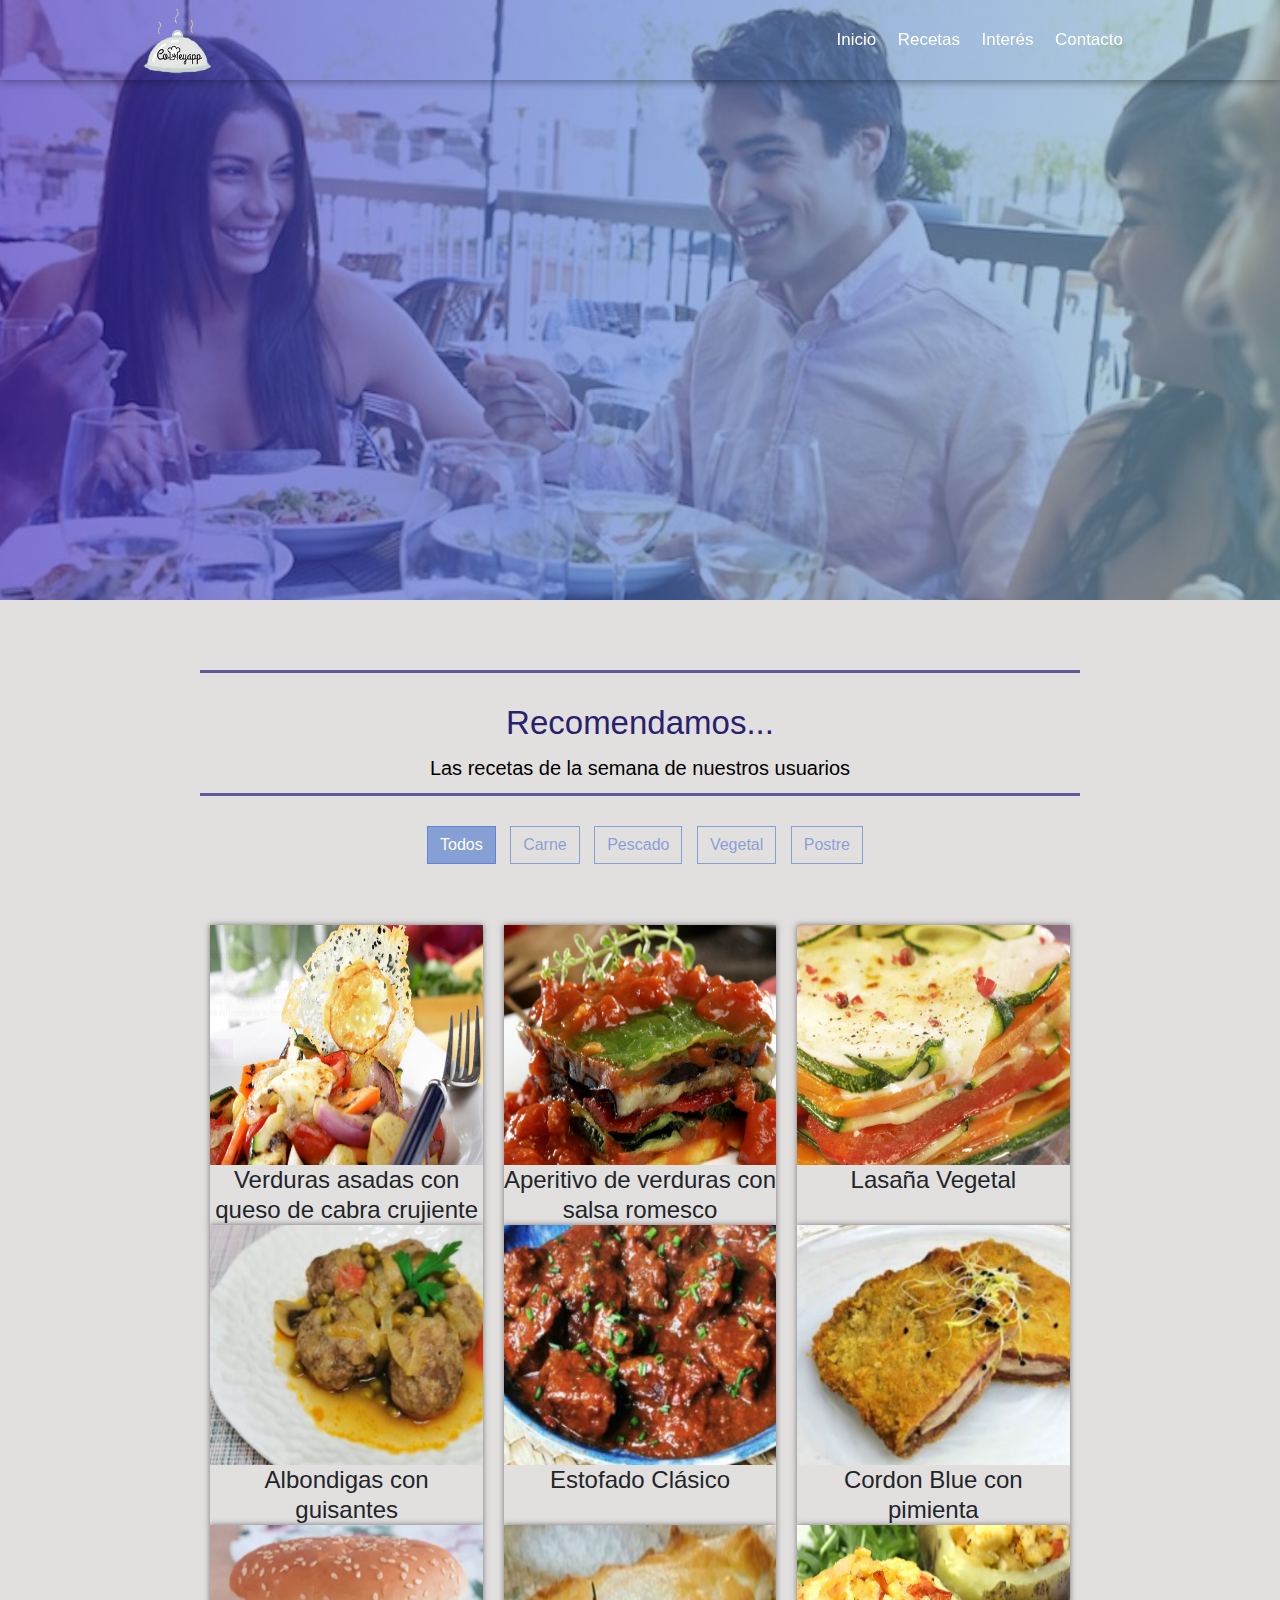
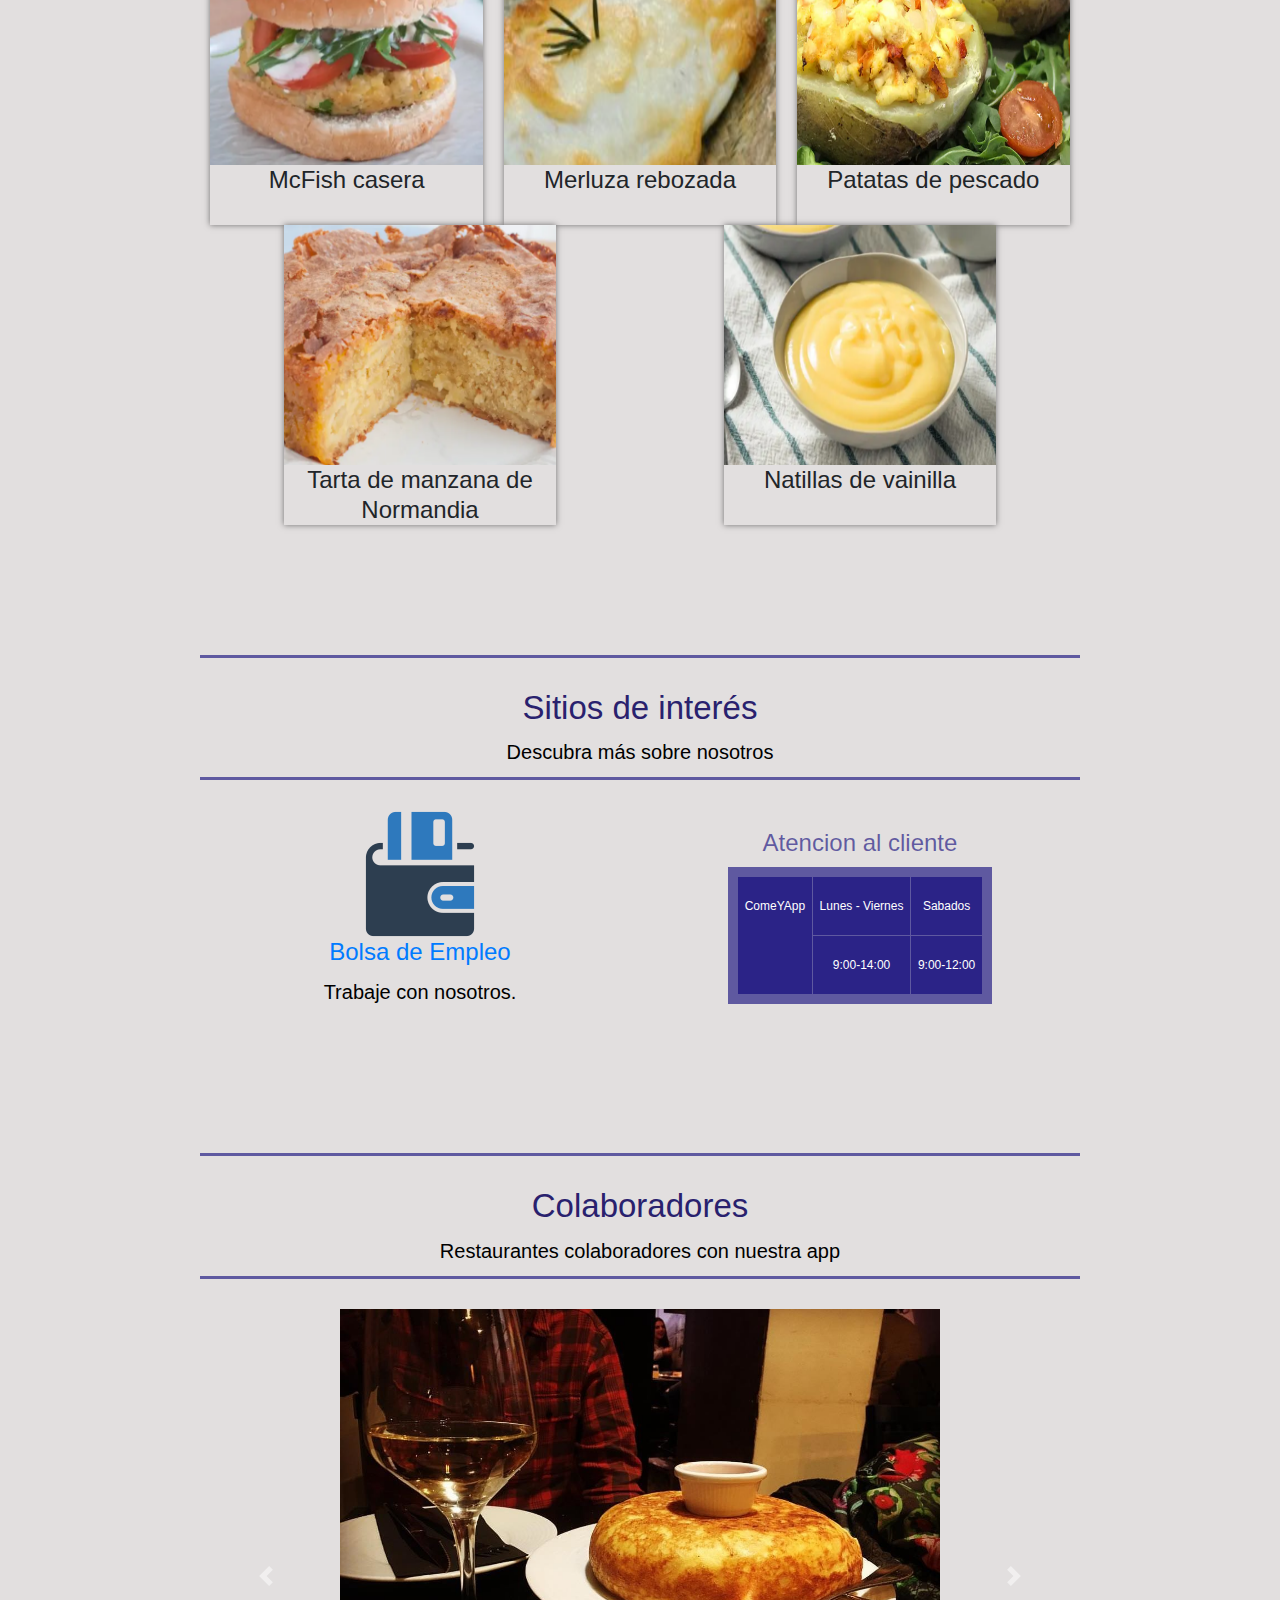
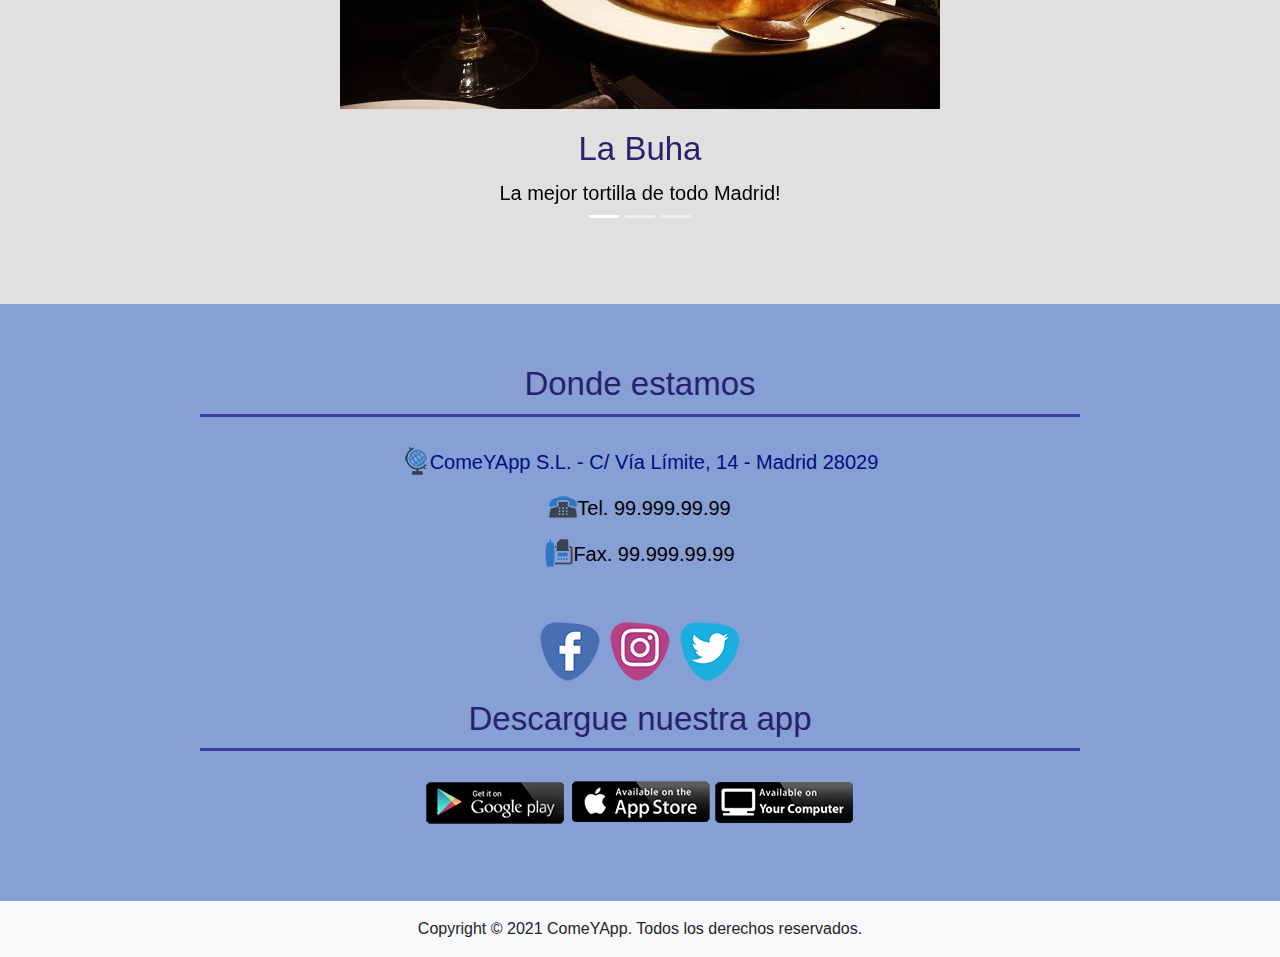
<file: index.html>
<!DOCTYPE html>
<html lang="es">

<head>
    <meta charset="UTF-8">
    <meta name="viewport" content="width=device-width, initial-scale=1.0">
    <meta http-equiv="X-UA-Compatible" content="ie=edge">
    <!--Estilos Bootstrap-->
    <link rel="stylesheet" href="css/bootstrap.min.css">
    <!--Mis estilos-->
    <link rel="stylesheet" href="estilos.css">
    <!--Favicon-->
    <link rel="shortcut icon" href="favicon.ico" type="image/x-icon">
    <link rel="icon" href="favicon.ico" type="image/x-icon">



    <title>ComeYApp</title>
</head>


<body>

    <header>
        <nav id="nav" class="tetv">
            <div class="contenedor-nav">
                <div class="logo">
                    <img src="assets/logo/logo2.png" alt="">
                </div>
                <div class="enlaces" id="enlaces">
                    <!--class="btn-header" si hacemos con animation-->
                    <a href="#" id="enlace-inicio">Inicio</a>
                    <a href="#trabajo" id="enlace-trabajo">Recetas</a>
                    <a href="#interes" id="enlace-interes">Interés</a>
                    <a href="#contacto" id="enlace-contacto">Contacto</a>

                </div>
                <div class="icono" id="open">
                    <span>&#9776;</span>
                </div>
            </div>
        </nav>
        <div class="textos">

        </div>
    </header>
    <main>

        <section class="work contenedor" id="trabajo">
            <p class="barra"></p>
            <h3>Recomendamos...</h3>
            <p class="barra">Las recetas de la semana de nuestros usuarios</p>
            <div class="botones-work">
                <ul>
                    <li class="filter active" data-nombre='todos'>Todos</li>
                    <li class="filter" data-nombre='carne'>Carne</li>
                    <li class="filter" data-nombre='pescado'>Pescado</li>
                    <li class="filter" data-nombre='vege'>Vegetal</li>
                    <li class="filter" data-nombre='postre'>Postre</li>
                </ul>
            </div>
            <div class="galeria-work">
                <div class="curso vege">
                    <div class="img-work">
                        <img src="./assets/img/vege1.PNG" alt="Verduras asadas con queso de cabra crujiente">
                    </div>
                    <div class="textos-work">
                        <h4>Verduras asadas con queso de cabra crujiente</h4>
                    </div>
                </div>
                <div class="curso vege">
                    <div class="img-work">
                        <img src="./assets/img/vege2.PNG" alt="Aperitivo de verduras con salsa romesco">
                    </div>
                    <div class="textos-work">
                        <h4>Aperitivo de verduras con salsa romesco</h4>
                    </div>
                </div>
                <div class="curso vege">
                    <div class="img-work">
                        <img src="./assets/img/vege3.PNG" alt="Lasaña Vegetal">
                    </div>
                    <div class="textos-work">
                        <h4>Lasaña Vegetal</h4>
                    </div>
                </div>
                <div class="curso carne">
                    <div class="img-work">
                        <img src="./assets/img/carne1.PNG" alt="Albondigas con guisantes">
                    </div>
                    <div class="textos-work">
                        <h4>Albondigas con guisantes</h4>
                    </div>
                </div>
                <div class="curso carne">
                    <div class="img-work">
                        <img src="./assets/img/carne3.PNG" alt="Estofado Clásico">
                    </div>
                    <div class="textos-work">
                        <h4>Estofado Clásico</h4>
                    </div>
                </div>
                <div class="curso carne">
                    <div class="img-work">
                        <img src="./assets/img/carne2.PNG" alt="Cordon Blue con pimienta">
                    </div>
                    <div class="textos-work">
                        <h4>Cordon Blue con pimienta</h4>
                    </div>
                </div>
                <div class="curso pescado">
                    <div class="img-work">
                        <img src="./assets/img/pescao1.PNG" alt="McFish casera">
                    </div>
                    <div class="textos-work">
                        <h4>McFish casera</h4>
                    </div>
                </div>
                <div class="curso pescado">
                    <div class="img-work">
                        <img src="./assets/img/pescao2.PNG" alt="Merluza rebozada">
                    </div>
                    <div class="textos-work">
                        <h4>Merluza rebozada</h4>
                    </div>
                </div>
                <div class="curso pescado">
                    <div class="img-work">
                        <img src="./assets/img/pescao3.PNG" alt="Patatas de pescado">
                    </div>
                    <div class="textos-work">
                        <h4>Patatas de pescado</h4>
                    </div>
                </div>
                <div class="curso postre">
                    <div class="img-work">
                        <img src="./assets/img/postre1.PNG" alt="Tarta de manzana de Normandia">
                    </div>
                    <div class="textos-work">
                        <h4>Tarta de manzana de Normandia</h4>
                    </div>
                </div>
                <div class="curso postre">
                    <div class="img-work">
                        <img src="./assets/img/postre2.PNG" alt="Natillas de vainilla">
                    </div>
                    <div class="textos-work">
                        <h4>Natillas de vainilla</h4>
                    </div>
                </div>
            </div>
        </section>


    </main>

    <section class="interes" id="interes">
        <div class="contenedor">
            <p class="barra"></p>
            <h3>Sitios de interés</h3>
            <p class="barra">Descubra más sobre nosotros</p>
            <div class="interes">
                <div class="caja-interes">
                    <img src="./assets/logo/bolsa.png" alt="">
                    <h4><a href="./empleo/index.html">Bolsa de Empleo</a></h4>
                    <p>Trabaje con nosotros.</p>
                </div>

                <div class="caja-interes">
                    <h4>Atencion al cliente</h4>


                    <div class="grid-container">
                        <div class="item1">ComeYApp</div>
                        <div class="item2">Lunes - Viernes</div>
                        <div class="item3">Sabados</div>
                        <div class="item4">9:00-14:00</div>
                        <div class="item5">9:00-12:00</div>
                    </div>
                </div>


            </div>

        </div>
        </div>
    </section>
    <!-- <section class="prueba" id="prueba">
        <div class="contenedor">
        </div>
    </section> -->

    <section class="carrusel" id="carrusel">
        <div class="contenedor">
            <p class="barra"></p>
            <h3>Colaboradores</h3>
            <p class="barra">Restaurantes colaboradores con nuestra app</p>
            <div id="demo" class="carousel slide" data-ride="carousel">

                <!-- Indicadores -->
                <ul class="carousel-indicators">
                    <li data-target="#demo" data-slide-to="0" class="active"></li>
                    <li data-target="#demo" data-slide-to="1"></li>
                    <li data-target="#demo" data-slide-to="2"></li>
                </ul>

                <!-- Slider -->
                <div class="carousel-inner">
                    <div class="carousel-item active">
                        <img src="./assets/img/buha.jpg" alt="goiko" width="600" height="400">
                        <div class="carousel-caption">
                            <h3>La Buha</h3>
                            <p>La mejor tortilla de todo Madrid!</p>
                        </div>
                    </div>
                    <div class="carousel-item">
                        <img src="./assets/img/goiko.jpg" alt="Chicago" width="600" height="400">
                        <div class="carousel-caption">
                            <h3>Goiko Grill</h3>
                            <p>Tequeñones para todos</p>
                        </div>
                    </div>
                    <div class="carousel-item">
                        <img src="./assets/img/brillante.jpg" alt="New York" width="600" height="400">
                        <div class="carousel-caption">
                            <h3>El Brillante</h3>
                            <p>Pidete un bocata de calamares niño</p>
                        </div>
                    </div>
                </div>

                <!-- Controles -->
                <a class="carousel-control-prev" href="#demo" data-slide="prev">
                    <span class="carousel-control-prev-icon"></span>
                </a>
                <a class="carousel-control-next" href="#demo" data-slide="next">
                    <span class="carousel-control-next-icon"></span>
                </a>

            </div>
        </div>
    </section>

    </main>
    <footer id="contacto">
        <div class="footer contenedor">

            <h3>Donde estamos</h3>

            <div id="contacto"></div>
            <p class="barra"></p>
            <p>
                <a href="https://www.google.com/maps/place/IES+Tetu%C3%A1n+de+las+Victorias/@40.4731759,-3.6997766,17z/data=!3m1!4b1!4m5!3m4!1s0xd422912c3f95711:0xfd6d0a1eb67bcfc!8m2!3d40.4731759!4d-3.6975879"><img src="./assets/logo/sitemapazul.png">ComeYApp S.L. - C/ Vía Límite, 14 - Madrid 28029</a>
            </p>
            <p><img src="./assets/logo/telefonoazul.png">Tel. 99.999.99.99</p>
            <p><img src="./assets/logo/faxazul.png">Fax. 99.999.99.99</p>

            <!-- Redes Sociales -->
            <div class="redes">
                <p>
                    <a href="https://www.facebook.com/Comeyapp-1542078289232607/"><img src="./assets/logo/facebook.png"></a>
                    <a href="https://www.instagram.com/_comeyapp/"><img src="./assets/logo/insta.png"></a>
                    <a href="https://twitter.com/comeyapp"><img src="./assets/logo/twitter.png"></a>
                </p>
            </div>

            <!-- Descargue nuestra app -->
            <h3>Descargue nuestra app</h3>
            <p class="barra"></p>
            <div class="apps">
                <p>
                    <img src="./assets/logo/descarga1.PNG">
                    <img src="./assets/logo/descarga2.PNG">
                    <img src="./assets/logo/descarga3.PNG">
                </p>
            </div>
    </footer>
    <div class="bg-light text-black text-center p-3">
        Copyright © 2021 ComeYApp. Todos los derechos reservados.
    </div>

    </footer>

    <script src="js/jquery-3.5.1.min.js"></script>
    <script src="js/popper.min.js"></script>
    <script src="js/bootstrap.min.js"></script>

    <script src="js/menu-responsive.js"></script>
    <script src="js/rutas.js"></script>
</body>

</html>
</file>
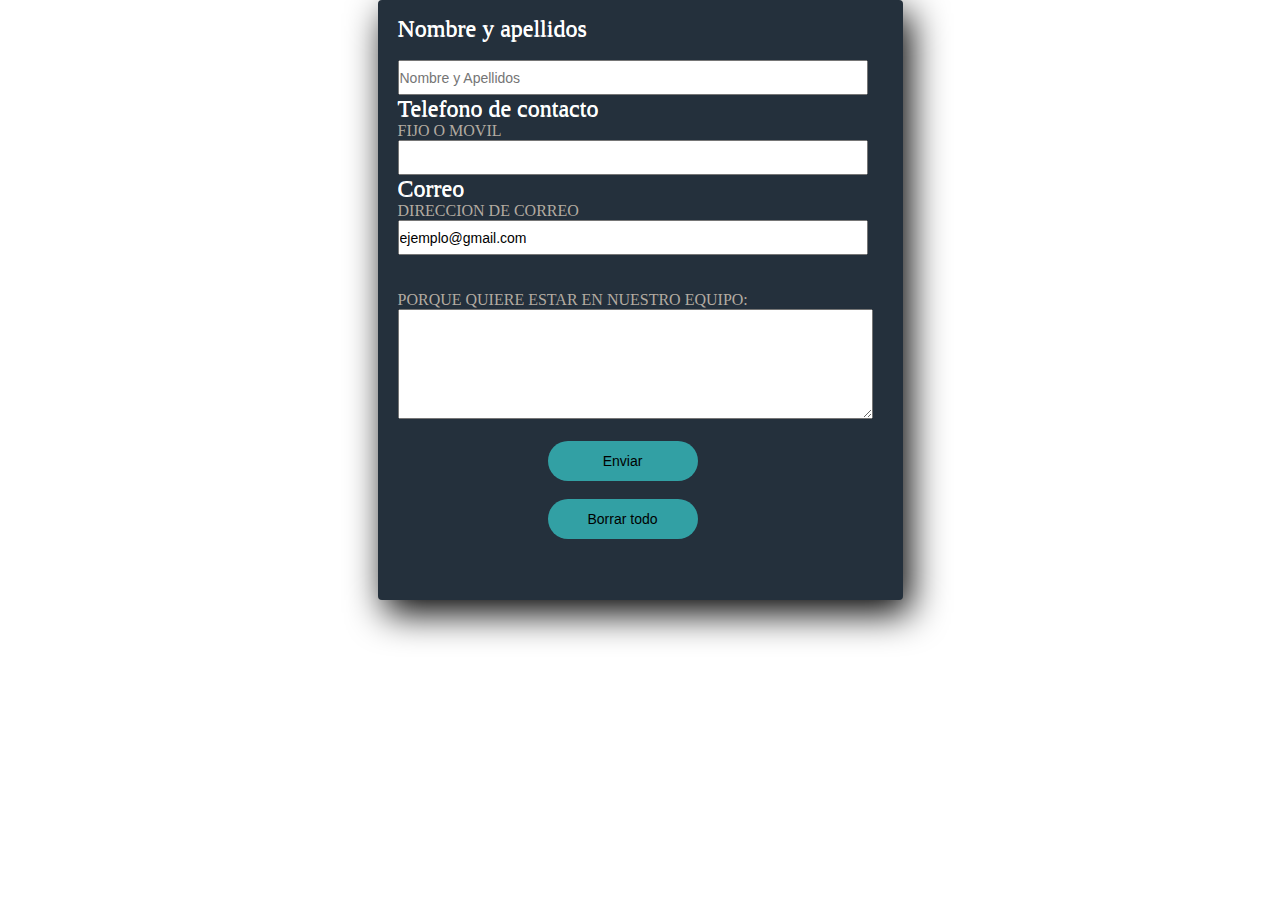
<file: empleo/index.html>
<!DOCTYPE html>
<html>

<head>
    <title>Formulario De Contacto</title>
    <meta charset="UTF-8">
    <meta name="viewport" content="width=device-width, initial-scale=1.0">
    <meta http-equiv="X-UA-Compatible" content="ie=edge">

    <!--Mis estilos-->
    <link rel="stylesheet" href="estilo.css">
    <!--Favicon-->
    <link rel="shortcut icon" href="favicon.ico" type="image/x-icon">
    <link rel="icon" href="favicon.ico" type="image/x-icon">
</head>

<body>
    <div class="form">
        <form action="guardar.php" method="POST">


            <p>Nombre y apellidos</p>
            <label for="nombre"></label>
            <br>
            <input type="text" name="nombre" placeholder="Nombre y Apellidos" required>

            <p>Telefono de contacto</p>
            <label for="telefono">Fijo o movil</label>
            <br>
            <input type="tel" name="telefono" pattern="[0-9]{9}" required>

            <p>Correo</p>
            <label for="correo">Direccion De Correo</label>
            <br>
            <input type="email" name="correo" placeholder="alguien@algo.com" value="ejemplo@gmail.com" required>



            <br>
            <br>
            <br>
            <label for="mensaje">Porque quiere estar en nuestro equipo:</label>
            <br>
            <textarea name="mensaje" value="Ninguna" required></textarea>
            <br>
            <br>
            <input type="submit" value="Enviar">
            <br>
            <br>
            <input type="reset" value="Borrar todo">
            <br>
            <br>
        </form>
    </div>
</body>

</html>
</file>
<file: estilos.css>
* {
    margin: 0;
    padding: 0;
    box-sizing: border-box;
}

@font-face {
    font-family: "Roboto Reg";
    src: url(./assets/fonts/Roboto-Regular.ttf);
}

body {
    background: rgb(226, 223, 223);
    font-family: 'Roboto', sans-serif;
}

img {
    vertical-align: top;
}


/* Header */

header {
    width: 100%;
    height: 600px;
    background: linear-gradient(to right, rgba(47, 23, 182, 0.6), rgba(74, 116, 206, 0.6), rgba(130, 177, 196, 0.6)), url("./assets/img/fondo.jpg");
    background-attachment: fixed;
    background-position: center;
    background-size: cover;
}


/*Todas las barras*/

nav {
    width: 100%;
    position: fixed;
    box-shadow: 0 0 10px 0 rgba(0, 0, 0, 0.5);
    z-index: 2;
    /*z-index 2 para sobreponer otros elementos bootstrap como carrusel*/
}


/*Barra de inicio - contenido externo*/

.tetv {
    background: rgba(255, 255, 255, 0);
    height: 80px;
    /*Tamaño barra arriba-abajo*/
    color: rgb(255, 255, 255);
}

.tetv2 {
    background: rgba(170, 170, 170);
    height: 80px;
    color: #000;
}


/*Contenido principal de la barra*/

.contenedor-nav {
    display: flex;
    margin: auto;
    width: 90%;
    justify-content: space-between;
    align-items: center;
    max-width: 1000px;
    height: inherit;
    overflow: hidden;
}


/*Contenido del menu de la barra*/

nav .enlaces a {
    display: inline-block;
    padding: 5px 0;
    margin-right: 17px;
    font-size: 17px;
    font-weight: 300;
    text-decoration: none;
    border-top: 3px solid transparent;
    border-bottom: 3px solid transparent;
    color: inherit;
}

nav .enlaces a:hover {
    border-top: 3px solid rgb(255, 255, 255);
    border-bottom: 3px solid rgb(255, 255, 255);
    transition: 0.8s;
}


/*Logo barra a la izquierda*/

.logo,
.logo img {
    height: 75px;
}


/* son las 3 barras pero las usaremos para el responsive*/

.icono {
    display: none;
    font-size: 20px;
    padding: 23.5px 20px;
}


/*Portada*/

.textos {
    width: 100%;
    height: 100%;
    display: flex;
    justify-content: center;
    flex-direction: column;
    align-items: center;
    color: white;
    overflow: hidden;
    text-align: center;
}

.textos>h1 {
    font-size: 80px;
    ;
}

.textos>h2 {
    font-size: 30px;
    font-weight: 300;
}


/* Principal */

.contenedor {
    margin: auto;
    padding: 60px;
    width: 90%;
    max-width: 1000px;
    text-align: center;
    overflow: hidden;
}

.contenedor h3 {
    font-size: 33px;
    color: rgb(41, 33, 110);
    margin-bottom: 10px;
}

.contenedor p {
    font-size: 20px;
    font-weight: 300;
    color: black;
}


/* Recetas */

.botones-work {
    overflow: hidden;
}

.botones-work li {
    display: inline-block;
    text-align: center;
    margin-left: 10px;
    margin-bottom: 45px;
    padding: 6px 12px;
    border: 1px solid rgba(74, 116, 206, 0.6);
    list-style: none;
    color: rgba(74, 116, 206, 0.6);
}

.botones-work li:hover {
    background: rgba(74, 116, 206, 0.6);
    color: #fff;
    cursor: pointer;
}

.botones-work .active {
    background: rgba(74, 116, 206, 0.6);
    color: #fff;
}

.galeria-work {
    display: flex;
    flex-wrap: wrap;
    justify-content: space-around;
}

.curso {
    width: 31%;
    box-shadow: 0 0 6px 0 rgba(0, 0, 0, .5);
    height: 300px;
    overflow: hidden;
    margin-bottom: 45px;
    margin: auto;
}


/*Tarjeta interior*/

.img-work {
    height: 80%;
    width: 100%;
}

.img-work img {
    height: 100%;
    width: 100%;
}

.textos-work {
    width: 100%;
    height: 10%;
}

.textos-work h4 {
    line-height: 30px;
    font-weight: 30px;
}


/* Interes */


/* barra que pongo debajo del texto, after es una pseudoclase*/

.barra::after {
    content: '';
    display: block;
    margin: auto;
    margin-top: 10px;
    width: 100%;
    /*Tamaño izq-derecha de la barra*/
    height: 3px;
    /*Tamaño de la barra*/
    background: rgba(8, 0, 119, 0.6);
    margin-bottom: 30px;
    /*margen entre nuestra barra y el texto de abajo*/
}

.interes {
    display: flex;
    color: #fff;
    justify-content: space-between;
    margin: auto;
    flex-wrap: wrap;
}

.caja-interes {
    width: 30%;
    margin: auto;
    text-align: center;
}

.caja-interes>h4 {
    margin-bottom: 10px;
    color: rgba(8, 0, 119, 0.6);
}

.caja-interes>p {
    text-align: center;
}


/*Horario*/

.grid-container {
    display: grid;
    grid-template-columns: auto auto auto;
    grid-gap: 1px;
    background-color: rgba(8, 0, 119, 0.6);
    padding: 10px;
}

.grid-container>div {
    background-color: rgba(8, 0, 119, 0.6);
    text-align: center;
    padding: 20px 0;
    font-size: 12px;
}

.item1 {
    grid-row-start: 1;
    grid-row-end: 3;
}


/* Carrusel */

.carousel-inner,
.carousel-caption {
    position: static;
    z-index: 1;
}


/* Footer */

footer {
    background: rgba(74, 116, 206, 0.6);
}

footer .contenedor>p {
    margin-top: 10px;
}

footer .contenedor>p>a {
    color: rgb(0, 13, 129);
}

.redes {
    margin-top: 50px;
}


/*RESPONSIVE*/

@media screen and (max-width: 700px) {
    .nav2 {
        color: #fff;
    }
    .icono {
        display: block;
        cursor: pointer;
    }
    .textos>h1 {
        font-size: 70px;
    }
    .textos>h2 {
        font-size: 35px;
    }
    .enlaces {
        position: fixed;
        top: 80px;
        left: 0;
        height: 100%;
        transition: 1s;
        width: 0;
        overflow: hidden;
    }
    .curso {
        height: auto;
        width: auto;
        margin-bottom: 30px;
        margin-left: 30px;
    }
    .textos-work h4 {
        line-height: 30px;
        font-weight: 30px;
        font-size: 15px;
    }
    .carrusel {
        display: none;
    }
    /*Barra despliegue responsive*/
    .enlaces a {
        display: block;
        width: 100%;
        height: 50px;
        padding: 20px;
        text-align: center;
        background: rgba(170, 170, 170);
        color: #fff;
    }
    .caja-interes {
        width: 90%;
        margin-bottom: 60px;
    }
}

@media screen and (max-width: 500px) {
    .carrusel {
        display: none;
    }
    .curso {
        margin-left: 20px;
    }
    .caja-interes {
        width: 90%;
        margin-bottom: 60px;
    }
    .iconos {
        margin: auto;
    }
    footer .contenedor>p {
        font-size: 17px;
    }
}
</file>
<file: empleo/estilo.css>
* {
    margin: 0;
    padding: 0;
    box-sizing: border-box;
}

body {
    background-image: black;
}

.form {
    position: relative;
    width: 525px;
    height: 600px;
    padding-left: 20px;
    padding-top: 15px;
    margin: auto;
    background: #24303c;
    margin: auto;
    border-radius: 4px;
    font-family: 'calibri';
    color: white;
    box-shadow: 7px 13px 37px #000;
}

.form1 {
    position: relative;
    width: 600px;
    height: 400px;
    padding-left: 20px;
    padding-top: 15px;
    background-color: #b3d9ff;
    border-radius: 30px;
    margin: auto;
}

input[type=text],
[type=email],
[type=tel] {
    width: 470px;
    height: 35px;
    font: 14px normal normal uppercase helvetica, arial, serif;
}

textarea {
    width: 475px;
    height: 110px;
    font: 14px normal normal uppercase helvetica, arial, serif;
}

input[type=submit],
[type=reset] {
    position: relative;
    width: 150px;
    height: 40px;
    border-radius: 20px;
    margin-left: 150px;
    border: 0px;
    background-color: #32a0a4;
    font: 14px normal normal uppercase helvetica, arial, serif;
}

reset[type=reset] {
    position: relative;
    width: 150px;
    height: 40px;
    border-radius: 20px;
    margin-left: 150px;
    border: 0px;
    background-color: #32a0a4;
    font: 14px normal normal uppercase helvetica, arial, serif;
}

p {
    text-shadow: 0 1px 0 #fff;
    font-size: 24px;
}

label {
    margin: 11px 20px 0 0;
    font-size: 16 px;
    color: #b3aba1;
    text-transform: uppercase;
}
</file>
